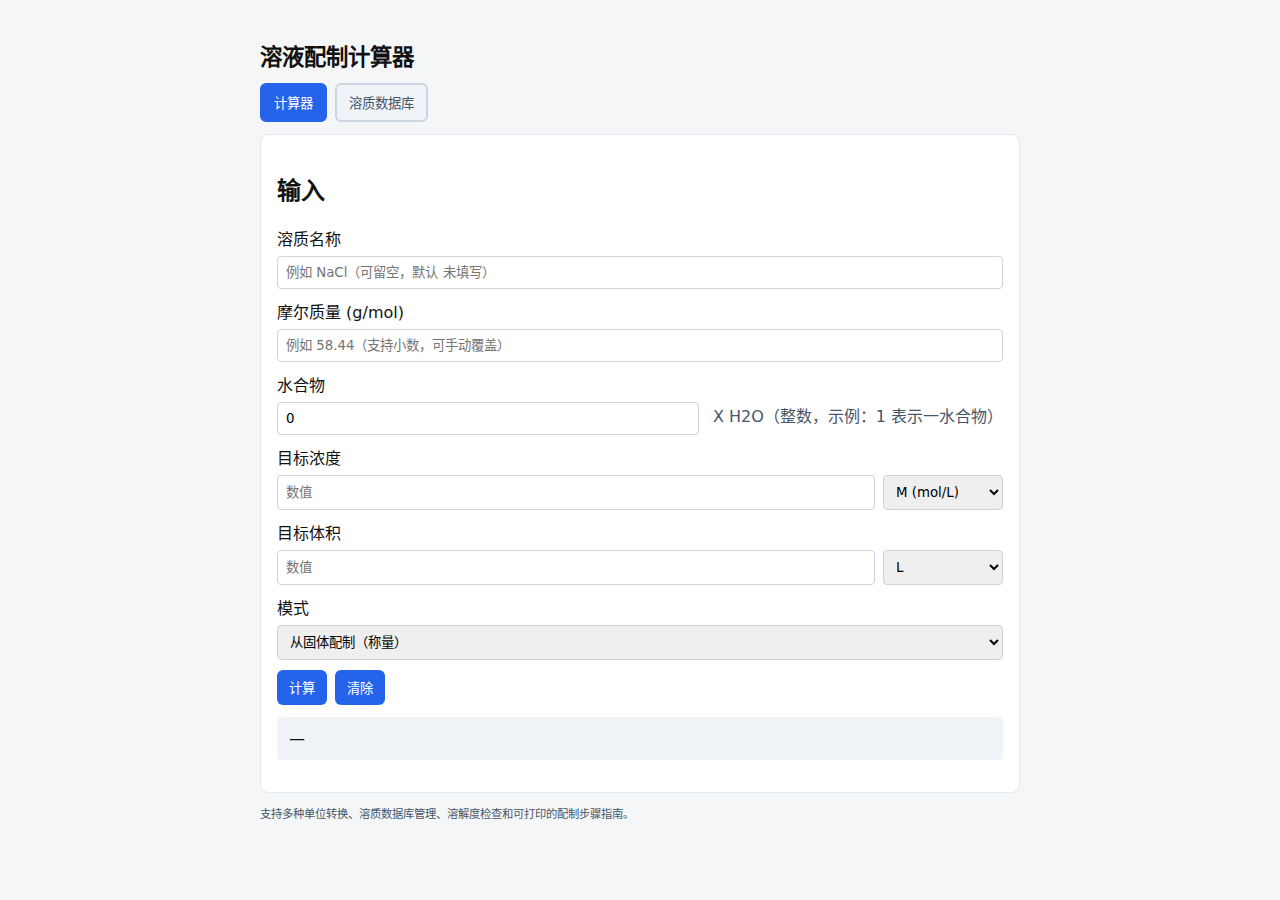
<file: index.html>
<!doctype html>
<html lang="zh-CN">
<head>
  <meta charset="utf-8">
  <meta name="viewport" content="width=device-width,initial-scale=1">
  <title>溶液配制计算器</title>
  <link rel="stylesheet" href="style.css">
</head>
<body>
  <main class="container">
    <h1>溶液配制计算器</h1>

    <div class="tabs">
      <button class="tabBtn active" data-tab="calcTab">计算器</button>
      <button class="tabBtn" data-tab="dbTab">溶质数据库</button>
    </div>

    <section id="calcTab" class="card tabContent" style="display:block">
      <h2>输入</h2>
      <label>溶质名称
        <input id="soluteName" list="soluteList" placeholder="例如 NaCl（可留空，默认 未填写）" autocomplete="off" />
        <datalist id="soluteList">
          <option value="NaCl">
          <option value="KCl">
          <option value="Glucose">
          <option value="NaOH">
          <option value="Tris">
          <option value="CaCl2">
        </datalist>
      </label>

      <label>摩尔质量 (g/mol)
        <input id="molarMass" type="number" step="any" placeholder="例如 58.44（支持小数，可手动覆盖）" />
      </label>

      <label>水合物
        <div class="row">
          <input id="hydrateCount" type="number" min="0" step="1" value="0" />
          <div style="align-self:center;margin-left:6px;color:#475569">X H2O（整数，示例：1 表示一水合物）</div>
        </div>
      </label>

      <div id="computedMw" style="color:#065f46;margin-top:6px;display:none">计算摩尔质量：<span id="computedMwVal"></span> g/mol</div>

      <label>目标浓度
        <div class="row">
          <input id="concValue" type="number" step="any" placeholder="数值" />
          <select id="concUnit">
            <option value="M">M (mol/L)</option>
            <option value="mM">mM (mmol/L)</option>
            <option value="μM">μM (μmol/L)</option>
            <option value="g/L">g/L</option>
            <option value="mg/L">mg/L</option>
            <option value="μg/L">μg/L</option>
            <option value="%">% w/v</option>
            <option value="ppm">ppm</option>
            <option value="ppb">ppb</option>
          </select>
        </div>
      </label>

      <label>目标体积
        <div class="row">
          <input id="volValue" type="number" step="any" placeholder="数值" />
          <select id="volUnit">
            <option value="L">L</option>
            <option value="mL">mL</option>
          </select>
        </div>
      </label>

      <!-- 显著数字功能已移除：使用默认格式显示结果 -->

      <label>模式
        <select id="mode">
          <option value="solid">从固体配制（称量）</option>
          <option value="dilute">由母液稀释（C1V1=C2V2）</option>
        </select>
      </label>

      <div id="stockSection" style="display:none;">
        <label>母液浓度
          <div class="row">
            <input id="stockConcValue" type="number" step="any" placeholder="数值" />
            <select id="stockConcUnit">
              <option value="M">M</option>
              <option value="mM">mM</option>
              <option value="μM">μM</option>
              <option value="g/L">g/L</option>
              <option value="mg/L">mg/L</option>
            </select>
          </div>
        </label>
      </div>

      <div class="actions">
        <button id="calcBtn">计算</button>
        <button id="clearBtn">清除</button>
      </div>

      <div id="message" aria-live="polite" style="margin-top:8px;color:#b91c1c"></div>
      <pre id="result" style="background:#f0f4f8;padding:12px;border-radius:4px;margin-top:12px;color:#111;white-space:pre-wrap;word-wrap:break-word">—</pre>
      
      <div id="stepsContainer" style="display:none;margin-top:16px">
        <h3 style="margin:0 0 12px 0">配制步骤指南</h3>
        <div id="steps" style="background:#f9fafb;padding:12px;border-left:4px solid #2563eb;border-radius:4px;white-space:pre-wrap;word-wrap:break-word;font-size:0.95rem;line-height:1.6;color:#1f2937"></div>
        <button id="printBtn" style="margin-top:10px;background:#059669">打印/导出 PDF</button>
      </div>
    </section>

    <section id="dbTab" class="card tabContent" style="display:none">
      <h2>溶质数据库管理</h2>
      <p style="margin-top:0;color:#475569">支持以纯文本（CSV/TSV/每行一条）批量导入（后台解析），或逐条添加。前端不显示原始 JSON。</p>

      <label>从文件导入（CSV/TSV 或 每行 name,mw,solubility_g_per_L）
        <input id="dbFile" type="file" accept=".txt,.csv,.tsv,.json" />
      </label>
      <div class="actions" style="margin-top:6px">
        <button id="importFileBtn">导入文件</button>
        <button id="exportDbBtn">导出 JSON</button>
        <button id="resetDbBtn">恢复默认</button>
      </div>

      <hr style="margin:12px 0" />
      <h3 style="margin:6px 0">逐条添加溶质</h3>
      <div class="row">
        <input id="dbName" placeholder="名称，例如 NaCl" />
        <input id="dbMw" placeholder="摩尔质量 g/mol" />
        <input id="dbSolubility" placeholder="溶解度 g/L（可选）" />
        <input id="dbHydrate" placeholder="默认水合物 X（整数，可选）" />
        <button id="addEntryBtn">添加</button>
      </div>

      <p style="margin:8px 0;color:#475569">当前数据库条目（表格形式）：</p>
      <div style="overflow:auto;max-height:220px">
        <table id="dbTable" style="width:100%;border-collapse:collapse">
          <thead><tr><th style="text-align:left">名称</th><th style="text-align:left">MW (g/mol)</th><th style="text-align:left">溶解度 (g/L)</th><th style="text-align:left">默认水合物</th><th></th></tr></thead>
          <tbody></tbody>
        </table>
      </div>
      <p id="dbMsg" style="color:#b91c1c;margin-top:8px"></p>
    </section>

    <footer>
      <small>支持多种单位转换、溶质数据库管理、溶解度检查和可打印的配制步骤指南。</small>
    </footer>
  </main>

  <script src="script.js"></script>
</body>
</html>
</file>
<file: style.css>
*{box-sizing:border-box;font-family:system-ui,-apple-system,'Segoe UI',Roboto,'Helvetica Neue',Arial}
body{background:#f4f6f8;color:#111;margin:0;padding:24px}
.container{max-width:760px;margin:0 auto}
h1{font-size:1.4rem;margin-bottom:12px}
.card{background:#fff;border:1px solid #e2e8f0;padding:16px;border-radius:8px;margin-bottom:12px}
label{display:block;margin-bottom:10px}
input,select{width:100%;padding:8px;margin-top:6px;border:1px solid #cbd5e1;border-radius:4px}
.row{display:flex;gap:8px}
.row input{flex:1}
.row select{width:120px}
.actions{display:flex;gap:8px;margin-top:10px}
button{padding:8px 12px;border:0;border-radius:6px;background:#2563eb;color:#fff;cursor:pointer}
button[disabled]{opacity:.6}
pre{background:#0b1220;color:#dbeafe;padding:12px;border-radius:6px;overflow:auto}
footer{margin-top:8px;color:#475569;font-size:.85rem}

/* Tabs */
.tabs{display:flex;gap:8px;margin:12px 0}
.tabBtn{padding:8px 12px;border-radius:6px;border:2px solid #cbd5e1;background:#f0f4f8;color:#475569;cursor:pointer;font-weight:500;transition:all 0.2s}
.tabBtn:hover{background:#e2e8f0;border-color:#94a3b8}
.tabBtn.active{background:#2563eb;color:#fff;border-color:#2563eb}
.tabContent{display:none}

/* Print-friendly styles */
@media print{
  body{background:#fff;padding:0}
  .container{max-width:100%}
  .tabs{display:none}
  .card{border:none;padding:0;background:none}
  #stepsContainer{page-break-inside:avoid}
  button{display:none}
  pre{background:none;border:1px solid #ccc;padding:8px}
}
</file>
